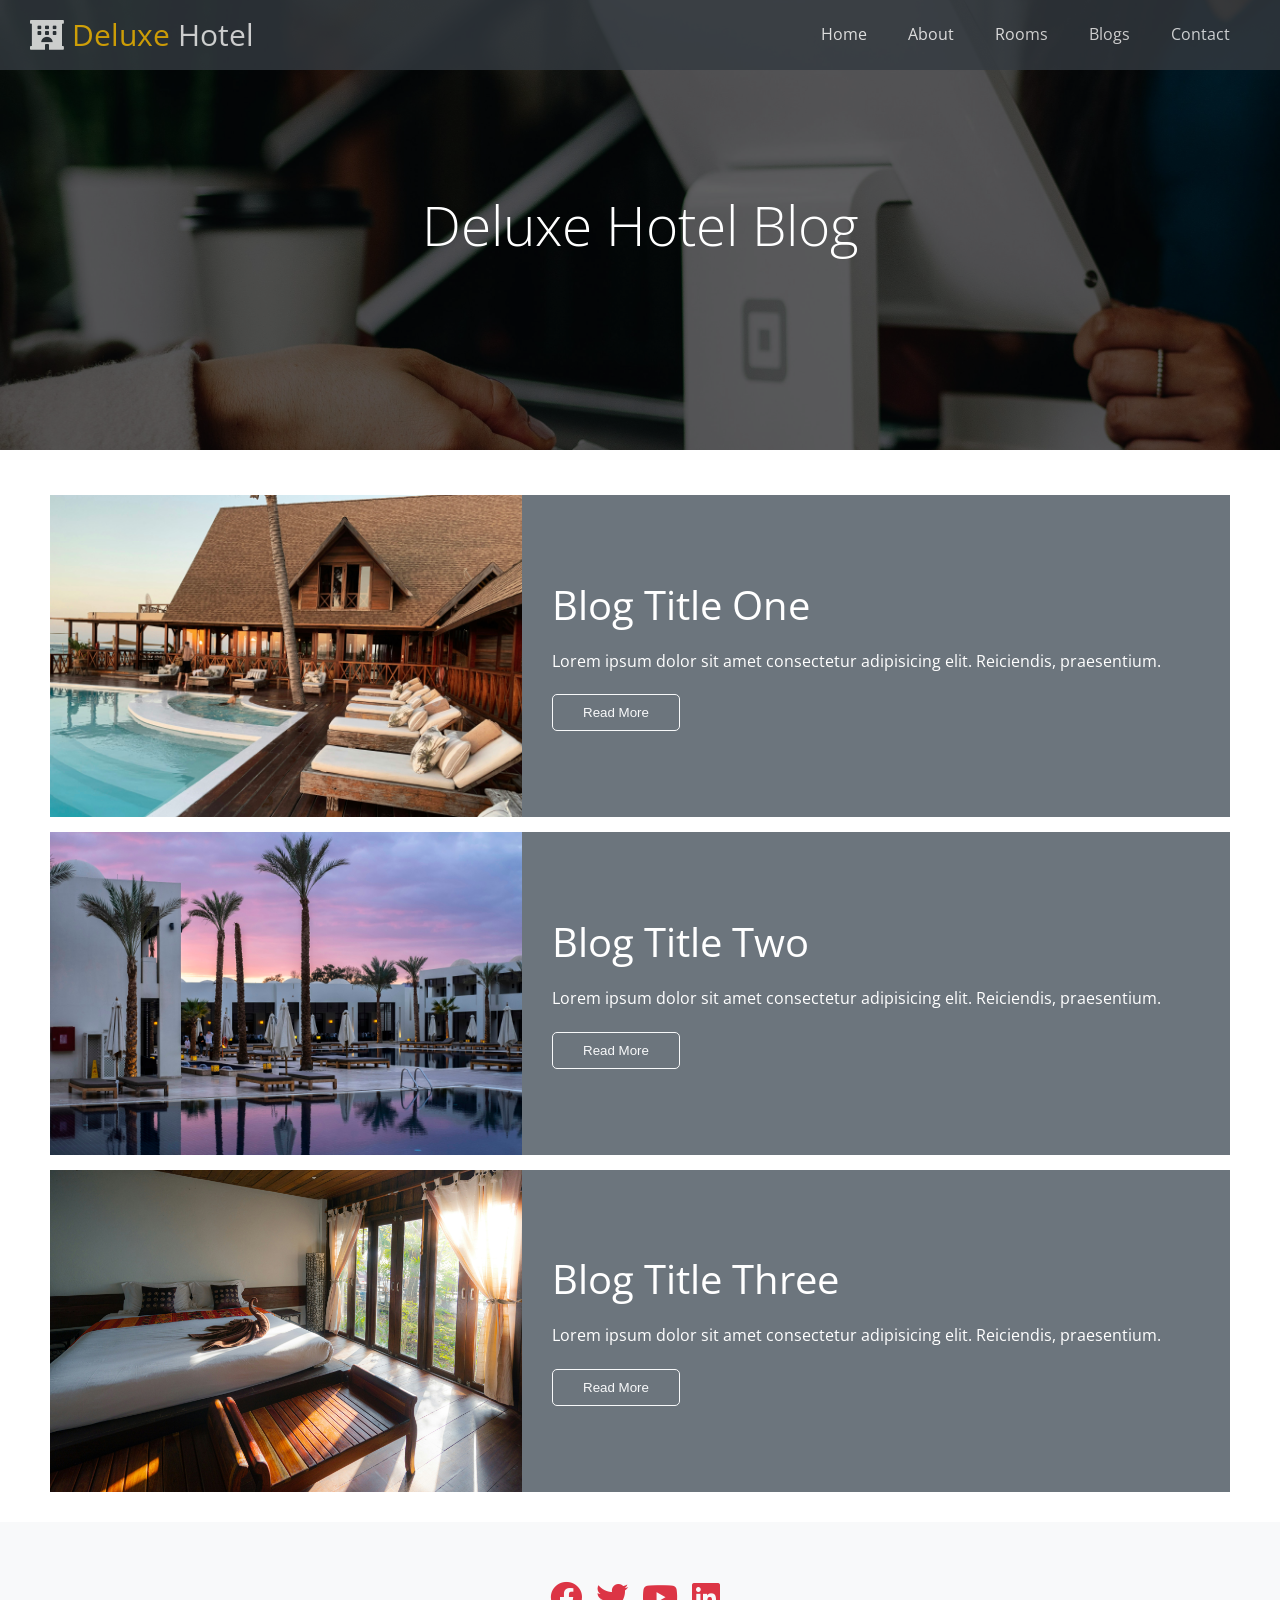
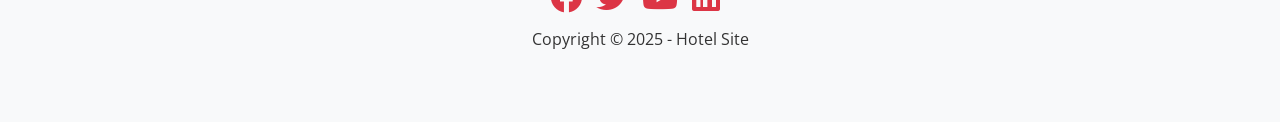
<file: blogs.html>
<!doctype html>
<html lang="en">
  <head>
    <meta charset="UTF-8" />
    <meta name="viewport" content="width=device-width, initial-scale=1.0" />
    <link
      rel="stylesheet"
      href="https://cdnjs.cloudflare.com/ajax/libs/font-awesome/5.13.0/css/all.min.css"
      integrity="sha512-L7MWcK7FNPcwNqnLdZq86lTHYLdQqZaz5YcAgE+5cnGmlw8JT03QB2+oxL100UeB6RlzZLUxCGSS4/++mNZdxw=="
      crossorigin="anonymous"
      referrerpolicy="no-referrer"
    />
    <link rel="stylesheet" href="css/utils.css" />
    <link rel="stylesheet" href="css/style.css" />
    <title>Document</title>
  </head>

  <body>
    <header id="home" class="main-header blog">
      <div class="navbar">
        <h1 class="brand">
          <i class="fas fa-hotel"></i>
          <span>Deluxe</span> Hotel
        </h1>
        <nav>
          <ul>
            <li><a href="index.html">Home</a></li>
            <li><a href="index.html#about">About</a></li>
            <li><a href="index.html#rooms">Rooms</a></li>
            <li><a href="blogs.html">Blogs</a></li>
            <li><a href="index.html#contact">Contact</a></li>
          </ul>
        </nav>
      </div>

      <div class="content">
        <h1>Deluxe Hotel Blog</h1>
      </div>
    </header>

    <main>
      <!-- articles -->
      <section class="articles">
        <!-- about -->
        <article class="article flex-columns">
          <div class="row">
            <div class="column">
              <div class="column-1">
                <img src="./img/1.jpg" alt="" />
              </div>
            </div>
            <div class="column">
              <div class="column-2 bg-secondary">
                <h2>Blog Title One</h2>
                <p>
                  Lorem ipsum dolor sit amet consectetur adipisicing elit.
                  Reiciendis, praesentium.
                </p>
                <button class="btn btn-outline-light">Read More</button>
              </div>
            </div>
          </div>
        </article>
        <article class="article flex-columns">
          <div class="row">
            <div class="column">
              <div class="column-1">
                <img src="./img/2.jpg" alt="" />
              </div>
            </div>
            <div class="column">
              <div class="column-2 bg-secondary">
                <h2>Blog Title Two</h2>
                <p>
                  Lorem ipsum dolor sit amet consectetur adipisicing elit.
                  Reiciendis, praesentium.
                </p>
                <button class="btn btn-outline-light">Read More</button>
              </div>
            </div>
          </div>
        </article>
        <article class="article flex-columns">
          <div class="row">
            <div class="column">
              <div class="column-1">
                <img src="./img/3.jpg" alt="" />
              </div>
            </div>
            <div class="column">
              <div class="column-2 bg-secondary">
                <h2>Blog Title Three</h2>
                <p>
                  Lorem ipsum dolor sit amet consectetur adipisicing elit.
                  Reiciendis, praesentium.
                </p>
                <button class="btn btn-outline-light">Read More</button>
              </div>
            </div>
          </div>
        </article>
      </section>
    </main>

    <footer class="footer bg-light">
      <div class="social">
        <a href="#"><i class="fab fa-facebook fa-2x"></i></a>
        <a href="#"><i class="fab fa-twitter fa-2x"></i></a>
        <a href="#"><i class="fab fa-youtube fa-2x"></i></a>
        <a href="#"><i class="fab fa-linkedin fa-2x"></i></a>
      </div>
      <p>Copyright &copy 2025 - Hotel Site</p>
    </footer>
  </body>
</html>
</file>
<file: css/utils.css>
:root {
  --white: #fff;
  --primary: #007bff;
  --secondary: #6c757d;
  --success: #28a745;
  --danger: #dc3545;
  --warning: #ffc107;
  --info: #17a2b8;
  --dark: #343a40;
  --light: #f8f9fa;
  --transparent: transparent;
}

/* text color */
.text-primary {
  color: var(--primary);
}
.text-secondary {
  color: var(--secondary);
}
.text-success {
  color: var(--success);
}
.text-danger {
  color: var(--danger);
}
.text-warning {
  color: var(--warning);
}
.text-info {
  color: var(--info);
}
.text-dark {
  color: var(--dark);
}
.text-light {
  color: var(--light);
}

/* bg-colors */
.bg-primary {
  background-color: var(--primary);
}
.bg-secondary {
  background-color: var(--secondary);
}
.bg-success {
  background-color: var(--success);
}
.bg-danger {
  background-color: var(--danger);
}
.bg-warning {
  background-color: var(--warning);
}
.bg-info {
  background-color: var(--info);
}
.bg-dark {
  background-color: var(--dark);
}
.bg-light {
  background-color: var(--light);
}

.btn {
  cursor: pointer;
  display: inline-block;
  padding: 10px 30px;
  border: none;
  border-radius: 5px;
}

.btn:hover {
  opacity: 0.9;
}

.btn-primary {
  color: var(--white);
  background-color: var(--primary);
}
.btn-secondary {
  color: var(--white);
  background-color: var(--secondary);
}
.btn-success {
  color: var(--white);
  background-color: var(--success);
}
.btn-danger {
  color: var(--white);
  background-color: var(--danger);
}
.btn-warning {
  color: var(--white);
  background-color: var(--warning);
}
.btn-info {
  color: var(--white);
  background-color: var(--info);
}
.btn-dark {
  color: var(--white);
  background-color: var(--dark);
}
.btn-light {
  color: var(--white);
  background-color: var(--light);
}

.btn-outline-primary {
  background: transparent;
  color: var(--primary);
  border: 1px solid var(--primary);
}
.btn-outline-secondary {
  background: transparent;
  color: var(--secondary);
  border: 1px solid var(--secondary);
}
.btn-outline-success {
  background: transparent;
  color: var(--success);
  border: 1px solid var(--success);
}
.btn-outline-danger {
  background: transparent;
  color: var(--danger);
  border: 1px solid var(--danger);
}
.btn-outline-warning {
  background: transparent;
  color: var(--warning);
  border: 1px solid var(--warning);
}
.btn-outline-info {
  background: transparent;
  color: var(--info);
  border: 1px solid var(--info);
}
.btn-outline-dark {
  background: transparent;
  color: var(--dark);
  border: 1px solid var(--dark);
}
.btn-outline-light {
  background: transparent;
  color: var(--light);
  border: 1px solid var(--light);
}

.btn-outline-primary:hover {
  color: var(--white);
  background-color: var(--primary);
}
.btn-outline-secondary:hover {
  color: var(--white);
  background-color: var(--secondary);
}
.btn-outline-success:hover {
  color: var(--white);
  background-color: var(--success);
}
.btn-outline-danger:hover {
  color: var(--white);
  background-color: var(--danger);
}
.btn-outline-warning:hover {
  color: var(--white);
  background-color: var(--warning);
}
.btn-outline-info:hover {
  color: var(--white);
  background-color: var(--info);
}
.btn-outline-dark:hover {
  color: var(--white);
  background-color: var(--dark);
}
.btn-outline-light:hover {
  color: var(--dark);
  background-color: var(--light);
}

/* flex columns */

.flex-columns.flex-reverse .row {
  flex-direction: row-reverse;
}

.flex-columns .row {
  display: flex;
  flex-direction: row;
  flex-wrap: wrap;
  width: 100%;
}

.flex-columns .column {
  flex: 1;
}

.flex-columns.article .column:nth-child(odd) {
  flex: 2;
}

.flex-columns.article .column:nth-child(even) {
  flex: 3;
}

.flex-columns .column .column-1,
.flex-columns .column .column-2 {
  height: 100%;
}

.flex-columns .column-2 {
  display: flex;
  flex-direction: column;
  align-items: flex-start;
  justify-content: center;
  padding: 3rem;
}

.flex-columns img {
  width: 100%;
  height: 100%;
}

.flex-columns h2 {
  font-size: 4rem;
  font-weight: 400;
}

.flex-columns p {
  margin: 2rem 0;
}

/* flex-grid */
.flex-grid .row {
  display: flex;
  flex-wrap: wrap;
  padding: 0 0.4rem;
}

.flex-grid .column {
  flex: 25%;
  padding: 0 0.4rem;
}

.flex-grid .column img {
  height: 20rem;
}

/* section */

.section-header {
  display: flex;
  flex-direction: column;
  align-items: center;
  justify-content: center;
  text-align: center;
  padding: 3rem;
}

.section-header h2 {
  font-size: 4rem;
  margin: 2rem 0;
}

.section-padding {
  padding: 2rem 2rem 4rem;
}

/* gallery */
.gallery img:hover {
  cursor: pointer;
  opacity: 0.8;
}

/* cards */
.card {
  color: #fff;
  font-weight: 700;
}

.card-body {
  padding: 2rem;
}

@media (max-width: 768px) {
  .flex-items {
    flex-direction: column;
  }

  .flex-columns .column {
    flex: 100% !important;
  }

  .flex-grid .column {
    flex: 50%;
    /* padding: 0 0.4rem; */
  }
}
</file>
<file: css/style.css>
@import url("https://fonts.googleapis.com/css2?family=Bitcount+Prop+Single:wght@100..900&family=Open+Sans:ital,wght@0,300..800;1,300..800&family=Rubik+Gemstones&display=swap");

* {
  box-sizing: border-box;
  padding: 0;
  margin: 0;
}

html {
  font-size: 10px;
  scroll-behavior: smooth;
}

body {
  font-family: "Open Sans", sans-serif;
  font-size: 1.6rem;
  background: #fff;
  color: #333;
  line-height: 1.6;
}

ul {
  list-style: none;
}

a {
  color: #333;
  text-decoration: none;
}

h1,
h2 {
  font-weight: 300;
  line-height: 1.2;
}

p {
  margin: 1rem 0;
}

img {
  width: 100%;
}

.text-center {
  text-align: center;
}

/* navbar */
.navbar {
  display: flex;
  align-items: center;
  justify-content: space-between;
  background-color: var(--dark);
  opacity: 0.8;
  color: #fff;
  position: fixed;
  top: 0;
  width: 100%;
  height: 70px;
  padding: 0 3rem;
}

.navbar a {
  color: #fff;
  padding: 1rem 2rem;
  margin: 0 0.5px;
}
.navbar a:hover {
  border-bottom: 2px solid var(--warning);
}

.navbar ul {
  display: flex;
}

.navbar .brand {
  font-weight: 400;
}

.navbar h1 {
  font-size: 3rem;
}

.navbar span {
  color: var(--warning);
}

/* header */

.main-header {
  background-image: url("../img/hotellobby.jpg");
  background-repeat: no-repeat;
  background-size: cover;
  background-position: center;
  height: 100vh;
  color: #fff;
  position: relative;
}

.main-header.blog {
  background-image: url("../img/contact.jpg");
  /* background-repeat: no-repeat;
  background-size: cover;
  background-position: center; */
  height: 50vh;
  /* color: #fff;
  position: relative; */
}

.main-header .content {
  display: flex;
  flex-direction: column;
  align-items: center;
  justify-content: center;
  text-align: center;
  height: 100%;
}

.main-header::before {
  content: "";
  position: absolute;
  top: 0;
  left: 0;
  width: 100%;
  height: 100%;
  background: rgba(0, 0, 0, 0.6);
}

.main-header * {
  z-index: 5;
}

.main-header .content h1 {
  font-size: 5.5rem;
}

.main-header .content p {
  font-size: 2.3rem;
  max-width: 60rem;
  margin: 2rem 0 3rem;
}

/* flex items */
.flex-items {
  display: flex;
  justify-content: center;
  text-align: center;
  height: 100%;
  /* padding: 1rem; */
}

.flex-items > div {
  padding: 10px;
  flex-basis: 100%;
}

.icons {
  padding: 30px;
}

.icons h3 {
  font-weight: 400;
  margin-bottom: 15px;
}

.icons i {
  background-color: var(--primary);
  color: #fff;
  padding: 1rem;
  border-radius: 50%;
  margin-bottom: 1.5rem;
}

/* about */
.about {
  color: #fff;
}

.about h2 {
  font-size: 4rem;
  font-weight: 400;
}

.about p {
  margin: 2rem 0;
}

/* teams */
.teams img {
  border-radius: 50%;
  height: 30rem;
  width: 30rem;
}
.teams img:hover {
  opacity: 0.7;
}

/* contact */
.contact-form {
  width: 100%;
  padding: 2rem 0;
}

.contact-form label {
  display: block;
  margin-bottom: 0.5rem;
}

.contact-form .form-control {
  margin-bottom: 1.5rem;
}

.contact-form input {
  width: 100%;
  padding: 5px;
  height: 40px;
  border: 1px solid #f5f5f5;
}

.contact-form .btn {
  margin-top: 20px;
  /* display: block; */
  width: 100%;
}

.contact h2 {
  font-size: 4rem;
}

/* article */
.articles {
  padding: 3rem 5rem;
}

.article {
  margin-top: 1.5rem;
  color: #fff;
}

/* footer */
.footer {
  display: flex;
  flex-direction: column;
  justify-content: center;
  align-items: center;
  text-align: center;
  height: 200px;
}

.footer a {
  color: var(--danger);
}
.footer a:hover {
  opacity: 0.7;
}

.footer .social a {
  margin-right: 10px;
}

/* mobile */
@media (max-width: 768px) {
  html {
    font-size: 9px;
  }

  .navbar {
    flex-direction: column;
    height: 120px;
    padding: 20px;
  }

  .navbar a {
    padding: 10px;
    margin: 0 3px;
  }

  .teams img {
    width: 50%;
    height: 50%;
  }

  .flex-items > div {
    padding: 10px;
  }
}
</file>
